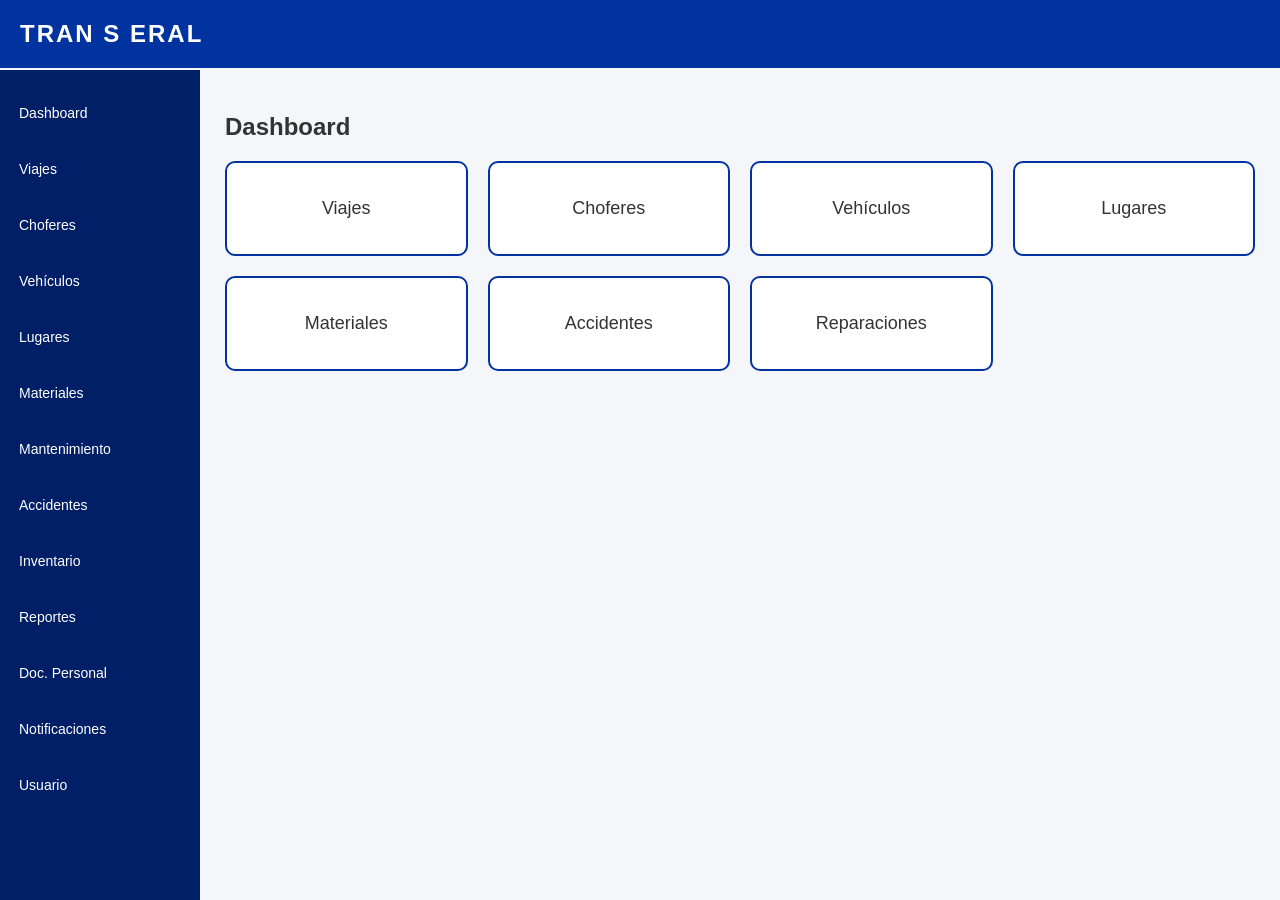
<file: Archivo index.html>
<!DOCTYPE html>
<html lang="es">
<head>
<meta charset="UTF-8">
<title>Transeral - Sistema de Gestión</title>
<link rel="stylesheet" href="style.css">
<script src="script.js"></script>
</head>

<body>

<header>
<h1>TRAN S ERAL</h1>
</header>

<nav>
<button onclick="mostrar('dashboard')">Dashboard</button>
<button onclick="mostrar('viajes')">Viajes</button>
<button onclick="mostrar('choferes')">Choferes</button>
<button onclick="mostrar('vehiculos')">Vehículos</button>
<button onclick="mostrar('lugares')">Lugares</button>
<button onclick="mostrar('materiales')">Materiales</button>
<button onclick="mostrar('mantenimiento')">Mantenimiento</button>
<button onclick="mostrar('accidentes')">Accidentes</button>
<button onclick="mostrar('inventario')">Inventario</button>
<button onclick="mostrar('reportes')">Reportes</button>
<button onclick="mostrar('docpersonal')">Doc. Personal</button>
<button onclick="mostrar('notificaciones')">Notificaciones</button>
<button onclick="mostrar('usuario')">Usuario</button>
</nav>

<main>

<section id="dashboard" class="pagina">
<h2>Dashboard</h2>

<div class="grid">

<div class="card" onclick="mostrar('viajes')">Viajes</div>
<div class="card" onclick="mostrar('choferes')">Choferes</div>
<div class="card" onclick="mostrar('vehiculos')">Vehículos</div>
<div class="card" onclick="mostrar('lugares')">Lugares</div>
<div class="card" onclick="mostrar('materiales')">Materiales</div>
<div class="card" onclick="mostrar('accidentes')">Accidentes</div>
<div class="card" onclick="mostrar('mantenimiento')">Reparaciones</div>

</div>
</section>

<section id="viajes" class="pagina">
<h2>Viajes</h2>
<table>
<tr>
<th>Vehículo</th>
<th>Chofer</th>
<th>Destino</th>
</tr>

<tr>
<td>Camión 12</td>
<td>Juan Pérez</td>
<td>Santo Domingo</td>
</tr>

</table>
</section>

<section id="choferes" class="pagina">
<h2>Choferes</h2>
<p>Aquí se mostrarán los documentos del personal.</p>
</section>

<section id="vehiculos" class="pagina">
<h2>Vehículos</h2>
<table>
<tr>
<th>Vehículo</th>
<th>Conductor</th>
<th>Fallas</th>
</tr>

<tr>
<td>Camión 5</td>
<td>Pedro López</td>
<td>Freno desgastado</td>
</tr>

</table>
</section>

<section id="lugares" class="pagina">
<h2>Lugares</h2>

<div id="mapa">
Mapa de Google Maps aquí
</div>

</section>

<section id="materiales" class="pagina">
<h2>Materiales</h2>

<ul>
<li>Cemento</li>
<li>Hierro</li>
<li>Arena</li>
</ul>

</section>

<section id="mantenimiento" class="pagina">
<h2>Mantenimiento</h2>

<table>
<tr>
<th>Vehículo</th>
<th>Problema</th>
</tr>

<tr>
<td>Camión 3</td>
<td>Motor dañado</td>
</tr>

</table>

</section>

<section id="accidentes" class="pagina">
<h2>Accidentes</h2>

<p>Accidentes registrados.</p>

<div id="mapa2">
Ubicación del accidente
</div>

</section>

<section id="inventario" class="pagina">
<h2>Inventario</h2>

<input type="text" placeholder="Nuevo material">
<button>Agregar</button>

</section>

<section id="reportes" class="pagina">
<h2>Reportes</h2>

<button>Generar Reporte</button>

</section>

<section id="docpersonal" class="pagina">
<h2>Agregar Personal</h2>

<form>

<input type="text" placeholder="Nombre">
<input type="text" placeholder="Apellido">
<input type="date">
<input type="text" placeholder="Cédula">
<input type="text" placeholder="Teléfono">
<input type="file">

<button>Guardar</button>

</form>

</section>

<section id="notificaciones" class="pagina">
<h2>Notificaciones</h2>

<textarea placeholder="Mensaje"></textarea>

<button>Enviar Gmail</button>
<button>Enviar WhatsApp</button>
<button>Enviar SMS</button>

</section>

<section id="usuario" class="pagina">
<h2>Usuarios</h2>

<p>Administrador / Usuarios limitados.</p>

</section>

</main>

</body>
</html>
</file>
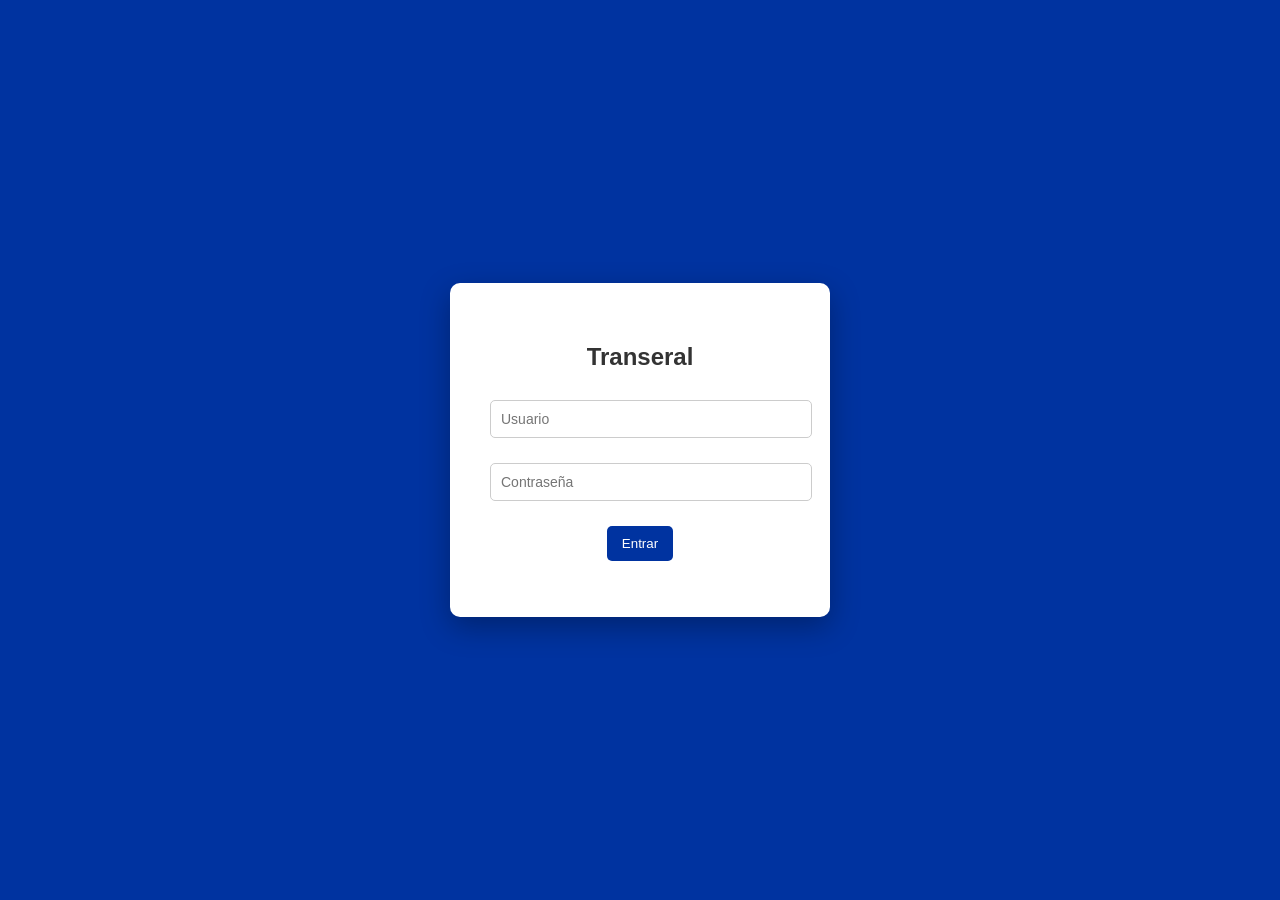
<file: login.html>
<!DOCTYPE html>
<html>
<head>
<title>Login - Transeral</title>
<link rel="stylesheet" href="style.css">
</head>

<body class="login">

<div class="login-box">

<h2>Transeral</h2>

<input id="usuario" placeholder="Usuario">

<input id="password" type="password" placeholder="Contraseña">

<button onclick="login()">Entrar</button>

<p id="error" style="color:red;"></p>

</div>

<script>

function login(){

let user=document.getElementById("usuario").value.trim();
let pass=document.getElementById("password").value.trim();

if(user==="admin" && pass==="1234"){

window.location="index.html";

}else{

document.getElementById("error").textContent="Usuario o contraseña incorrectos";

}

}

</script>

</body>
</html>
</file>
<file: style.css>
/* ========================= */
/* ESTILO GENERAL */
/* ========================= */

body{
margin:0;
font-family:Arial, Helvetica, sans-serif;
background:#f4f6f9;
color:#333;
}

/* ========================= */
/* HEADER */
/* ========================= */

header{
background:#0033A0;
color:white;
padding:20px;
display:flex;
justify-content:space-between;
align-items:center;
}

header h1{
margin:0;
font-size:24px;
letter-spacing:2px;
}

/* barra superior */

.topbar{
display:flex;
align-items:center;
gap:10px;
}

.topbar button{
padding:8px 12px;
border:none;
background:#FFD700;
color:#000;
cursor:pointer;
border-radius:5px;
font-size:13px;
}

.topbar button:hover{
background:#e6c200;
}

/* ========================= */
/* MENU LATERAL */
/* ========================= */

nav{
position:fixed;
left:0;
top:70px;
width:200px;
height:100%;
background:#001f66;
display:flex;
flex-direction:column;
padding-top:10px;
}

nav button{
background:none;
border:none;
color:white;
padding:15px;
text-align:left;
cursor:pointer;
font-size:14px;
border-left:4px solid transparent;
transition:0.2s;
}

nav button i{
margin-right:8px;
}

nav button:hover{
background:#0033A0;
border-left:4px solid #FFD700;
}

/* ========================= */
/* AREA PRINCIPAL */
/* ========================= */

main{
margin-left:200px;
padding:25px;
}

/* ========================= */
/* PAGINAS */
/* ========================= */

.pagina{
display:none;
animation:fade 0.3s ease;
}

@keyframes fade{

from{
opacity:0;
}

to{
opacity:1;
}

}

/* ========================= */
/* DASHBOARD GRID */
/* ========================= */

.grid{
display:grid;
grid-template-columns:repeat(auto-fit,minmax(200px,1fr));
gap:20px;
margin-top:20px;
}

/* ========================= */
/* TARJETAS */
/* ========================= */

.card{
background:white;
padding:35px;
text-align:center;
font-size:18px;
border-radius:10px;
border:2px solid #0033A0;
cursor:pointer;
transition:0.2s;
}

.card i{
font-size:30px;
margin-bottom:10px;
display:block;
}

.card:hover{
transform:scale(1.05);
box-shadow:0 8px 20px rgba(0,0,0,0.2);
}

/* ========================= */
/* TABLAS */
/* ========================= */

table{
width:100%;
border-collapse:collapse;
background:white;
margin-top:20px;
border-radius:5px;
overflow:hidden;
}

th{
background:#0033A0;
color:white;
padding:12px;
text-align:left;
}

td{
padding:10px;
border-bottom:1px solid #ddd;
}

tr:hover{
background:#f2f2f2;
}

/* ========================= */
/* FORMULARIOS */
/* ========================= */

input,textarea{
width:100%;
padding:10px;
margin-top:10px;
border:1px solid #ccc;
border-radius:5px;
font-size:14px;
}

button{
margin-top:10px;
padding:10px 15px;
border:none;
background:#0033A0;
color:white;
border-radius:5px;
cursor:pointer;
}

button:hover{
background:#001f66;
}

/* ========================= */
/* MAPAS */
/* ========================= */

#mapa,#mapa2{
height:300px;
background:#ddd;
border-radius:8px;
margin-top:15px;
}

/* ========================= */
/* LOGIN */
/* ========================= */

.login{
display:flex;
justify-content:center;
align-items:center;
height:100vh;
background:#0033A0;
}

.login-box{
background:white;
padding:40px;
width:300px;
border-radius:10px;
text-align:center;
box-shadow:0 10px 30px rgba(0,0,0,0.3);
}

.login-box input{
margin-bottom:15px;
}

/* ========================= */
/* MODO OSCURO */
/* ========================= */

.dark{
background:#121212;
color:white;
}

.dark header{
background:#000;
}

.dark nav{
background:#111;
}

.dark table{
background:#1f1f1f;
color:white;
}

.dark td{
border-bottom:1px solid #444;
}

.dark .card{
background:#1f1f1f;
border:2px solid #555;
}

/* ========================= */
/* RESPONSIVE */
/* ========================= */

@media(max-width:900px){

nav{
width:160px;
}

main{
margin-left:160px;
}

}

@media(max-width:600px){

nav{
display:none;
}

main{
margin-left:0;
}

}
</file>
